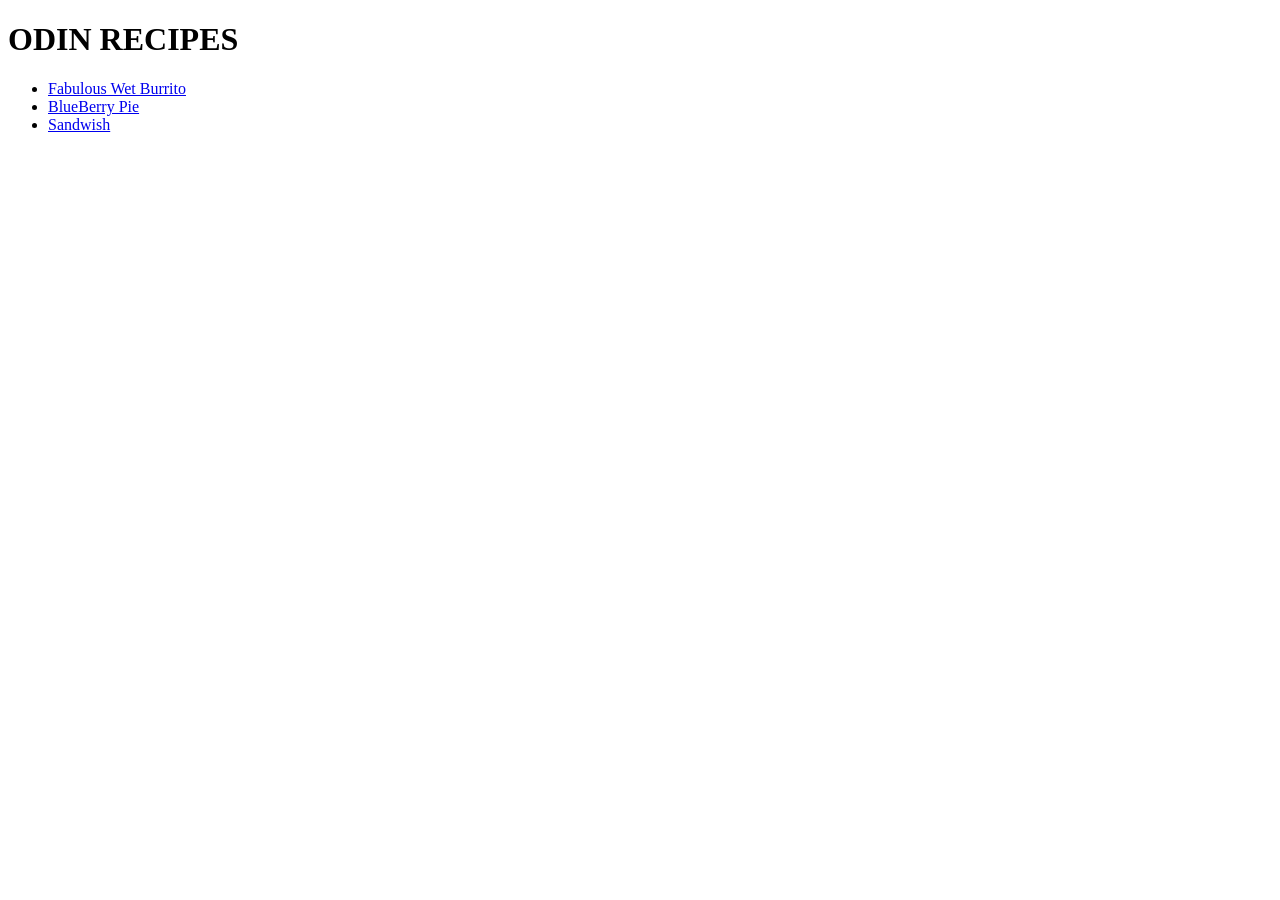
<file: index.html>
<!DOCTYPE html>
<html lang="en">
<head>
    <meta charset="UTF-8">
    <meta name="viewport" content="width=device-width, initial-scale=1.0">
    <title>Document</title>
</head>
<body>
    <h1>ODIN RECIPES</h1>
    <ul>
    <li><a href="recipes/fabulous-wet-burrito.html">Fabulous Wet Burrito</a></li>
    <li><a href="recipes/BlueBerry-pie.html">BlueBerry Pie</a></li>
    <li><a href="recipes/Sandwish.html">Sandwish</a></li>
    </ul>
</body>
</html>
</file>
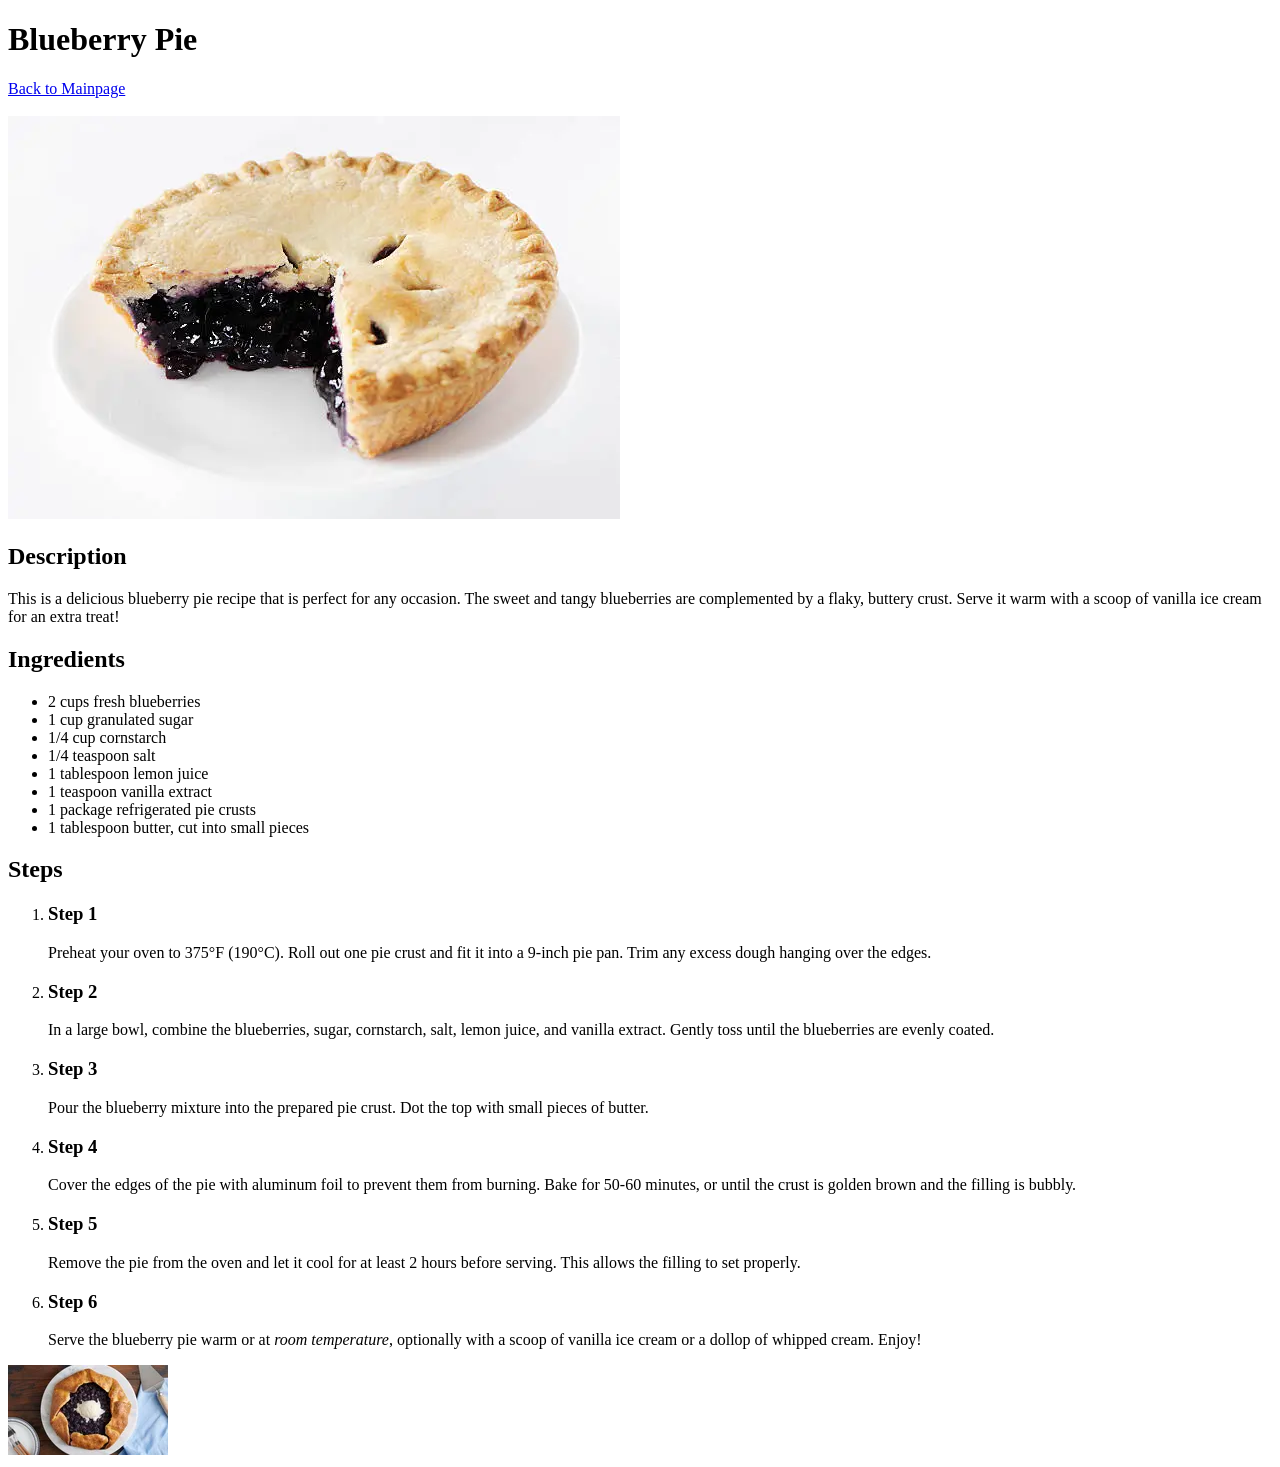
<file: recipes/BlueBerry-pie.html>
<!DOCTYPE html>
<html lang="en">
<head>
    <meta charset="UTF-8">
    <meta name="viewport" content="width=device-width, initial-scale=1.0">
    <title>Blueberry Recipes</title>
</head>
<body>
    <h1>Blueberry Pie</h1>
    <div>
    <a href="../index.html">Back to Mainpage</a>
    </div><br>
    <img src="Blueberry-pie.jpg" alt="Homemade Blueberry Pie">
    <h2>Description</h2>
    <p>This is a delicious blueberry pie recipe that is perfect for any occasion. The sweet and tangy blueberries are complemented by a flaky, buttery crust. Serve it warm with a scoop of vanilla ice cream for an extra treat!</p>
    <h2>Ingredients</h2>
    <ul>
        <li>2 cups fresh blueberries</li>
        <li>1 cup granulated sugar</li>
        <li>1/4 cup cornstarch</li>
        <li>1/4 teaspoon salt</li> 
         <li>1 tablespoon lemon juice</li>
        <li>1 teaspoon vanilla extract</li>
        <li>1 package refrigerated pie crusts</li>
        <li>1 tablespoon butter, cut into small pieces</li>
    </ul>
    <h2>Steps</h2>
    <ol>
        <li>
            <h3>Step 1</h3>
            <p>Preheat your oven to 375°F (190°C). Roll out one pie crust and fit it into a 9-inch pie pan. Trim any excess dough hanging over the edges.</p>
        </li>
        <li> 
            <h3>Step 2</h3>
            <p>In a large bowl, combine the blueberries, sugar, cornstarch, salt, lemon juice, and vanilla extract. Gently toss until the blueberries are evenly coated.</p>
        </li>
        <li>
            <h3>Step 3</h3>
            <p>Pour the blueberry mixture into the prepared pie crust. Dot the top with small pieces of butter.</p>
        </li>
        <li>
            <h3>Step 4</h3> 
            <p> Cover the edges of the pie with aluminum foil to prevent them from burning. Bake for 50-60 minutes, or until the crust is golden brown and the filling is bubbly.</p>   

        </li>
        <li>
            <h3>Step 5</h3>
            <p>Remove the pie from the oven and let it cool for at least 2 hours before serving. This allows the filling to set properly.</p>
        </li>
        <li>
            <h3>Step 6</h3>         
            <p>Serve the blueberry pie warm or at <em>room temperature</em>, optionally with a scoop of vanilla ice cream or a dollop of whipped cream. Enjoy!</p>
        </li>
    </ol>
<div>
    <img src="Blueberry.jpg" alt="Slice of Blueberry Pie">
</div>

</body>
</html>
</file>
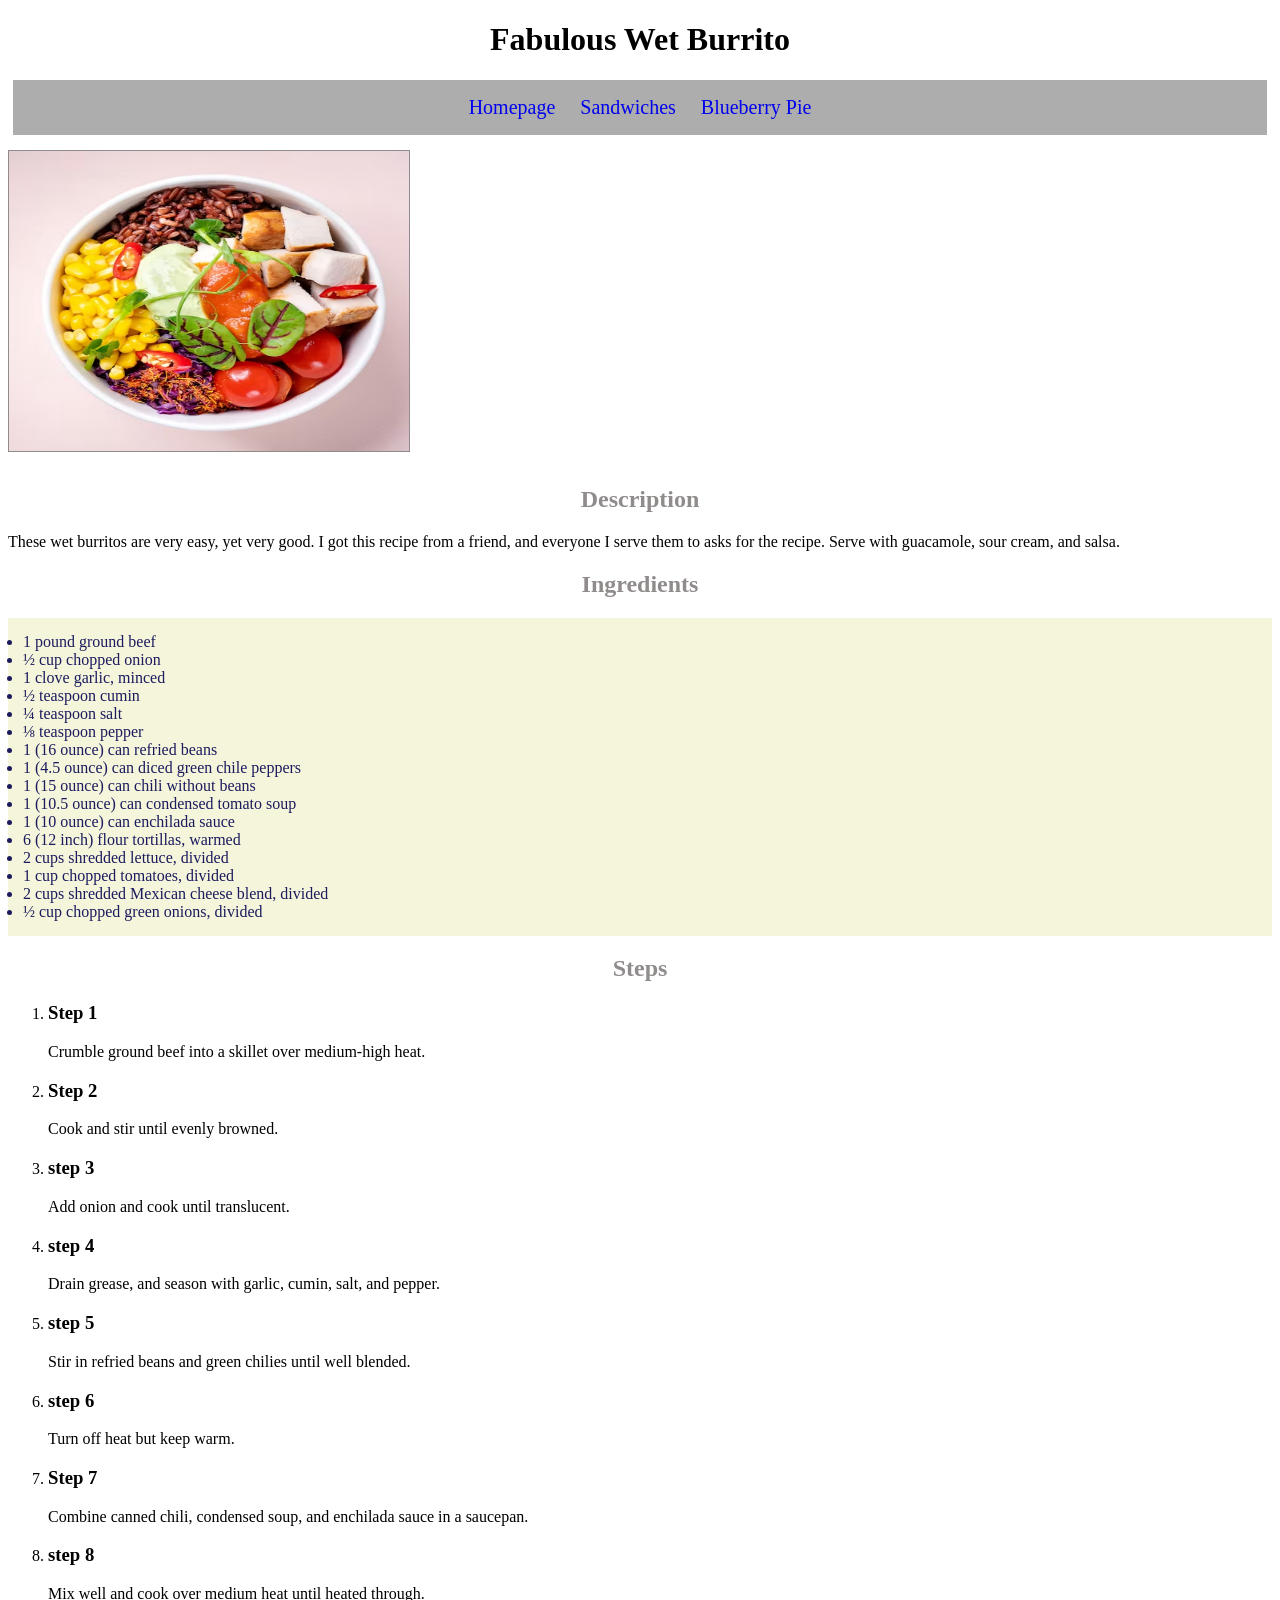
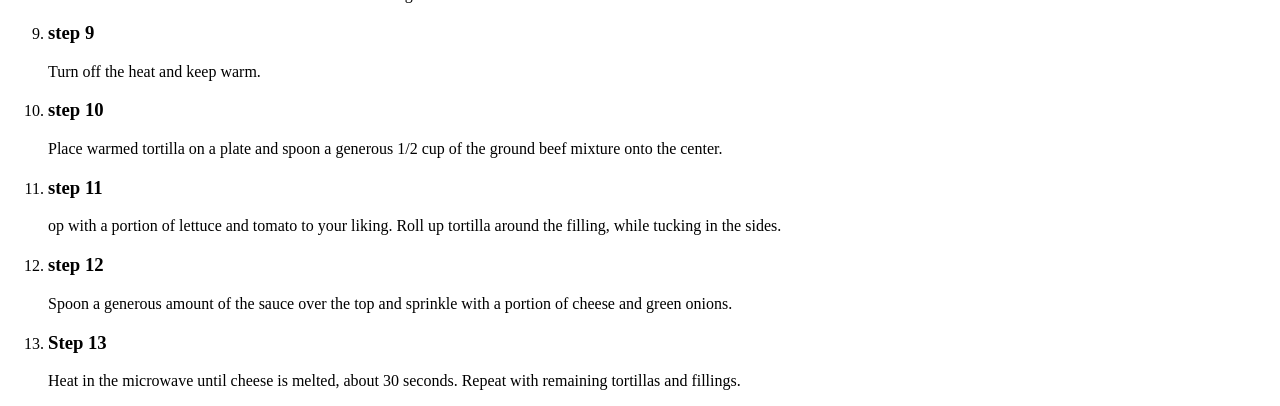
<file: recipes/fabulous-wet-burrito.html>
<!DOCTYPE html>
<html lang="en">
<head>
    <meta charset="UTF-8">
    <meta name="viewport" content="width=device-width, initial-scale=1.0">
    <link rel="stylesheet" href="style.css">
    <title>Fabulous Wet Burito</title>
</head>
<body>
     <h1>Fabulous Wet Burrito</h1>
<nav class="nav">
    <a href="../index.html">Homepage</a>
    <a href="./Sandwish.html">Sandwiches</a> 
    <a href="./BlueBerry-pie.html">Blueberry Pie</a>
</nav>
    <img src="burrito.jpg" alt="Homemade Fabulous Wet Burrito image" width="400" height="300"> 
    <h2>Description</h2>
    <p>These wet burritos are very easy, yet very good. I got this recipe from a friend, and everyone I serve them to asks for the recipe. Serve with guacamole, sour cream, and salsa.</p>
   <h2 class="styled">Ingredients</h2>
    <ul>
        <li>1 pound ground beef</li>
        <li>½ cup chopped onion</li>
        <li>1 clove garlic, minced</li>
        <li>½ teaspoon cumin</li>
        <li>¼ teaspoon salt</li>
        <li>⅛ teaspoon pepper</li>
        <li>1 (16 ounce) can refried beans</li>
        <li>1 (4.5 ounce) can diced green chile peppers</li>
        <li>1 (15 ounce) can chili without beans</li>
        <li>1 (10.5 ounce) can condensed tomato soup</li>
        <li>1 (10 ounce) can enchilada sauce</li>
        <li>6 (12 inch) flour tortillas, warmed</li>
        <li>2 cups shredded lettuce, divided</li>
        <li>1 cup chopped tomatoes, divided</li>
        <li>2 cups shredded Mexican cheese blend, divided</li>
        <li>½ cup chopped green onions, divided</li>
    </ul>
    <div class="step">
        <h2>Steps</h2>
        <ol>    
            <li>
                <h3>Step 1</h3>
                <p>Crumble ground beef into a skillet over medium-high heat.</p>
            </li>

        <li>
            <h3>Step 2</h3>
           <p>Cook and stir until evenly browned.</p>
        </li>

        <li>
            <h3>step 3</h3>
            <p>Add onion and cook until translucent.</p>
        </li>

        <li>
            <h3>step 4</h3>
           <p>Drain grease, and season with garlic, cumin, salt, and pepper.</p>
        </li>

        <li>
            <h3>step 5</h3>
            <p>Stir in refried beans and green chilies until well blended. </p>
        </li>

        <li>
            <h3>step 6</h3>
            <p>Turn off heat but keep warm.</p>
       </li>

        <li>
            <h3>Step 7</h3>
            <p>Combine canned chili, condensed soup, and enchilada sauce in a saucepan.</p>
        </li>

        <li>
            <h3>step 8</h3>
            <p>Mix well and cook over medium heat until heated through.</p>
        </li>

        <li>
            <h3>step 9</h3>
            <p>Turn off the heat and keep warm.</p>
        </li>

        <li>
            <h3>step 10</h3>
            <p>Place warmed tortilla on a plate and spoon a generous 1/2 cup of the ground beef mixture onto the center.</p>
        </li>

        <li>
            <h3>step 11</h3>
            <p>op with a portion of lettuce and tomato to your liking. Roll up tortilla around the filling, while tucking in the sides.</p>
        </li>

        <li>
            <h3>step 12</h3>
            <p>Spoon a generous amount of the sauce over the top and sprinkle with a portion of cheese and green onions.</p>
        </li>

        <li>
            <h3>Step 13</h3>
            <p>Heat in the microwave until cheese is melted, about 30 seconds. Repeat with remaining tortillas and fillings.</p>
        </li>
    </ol>
    </div>
</body>
</html>
</file>
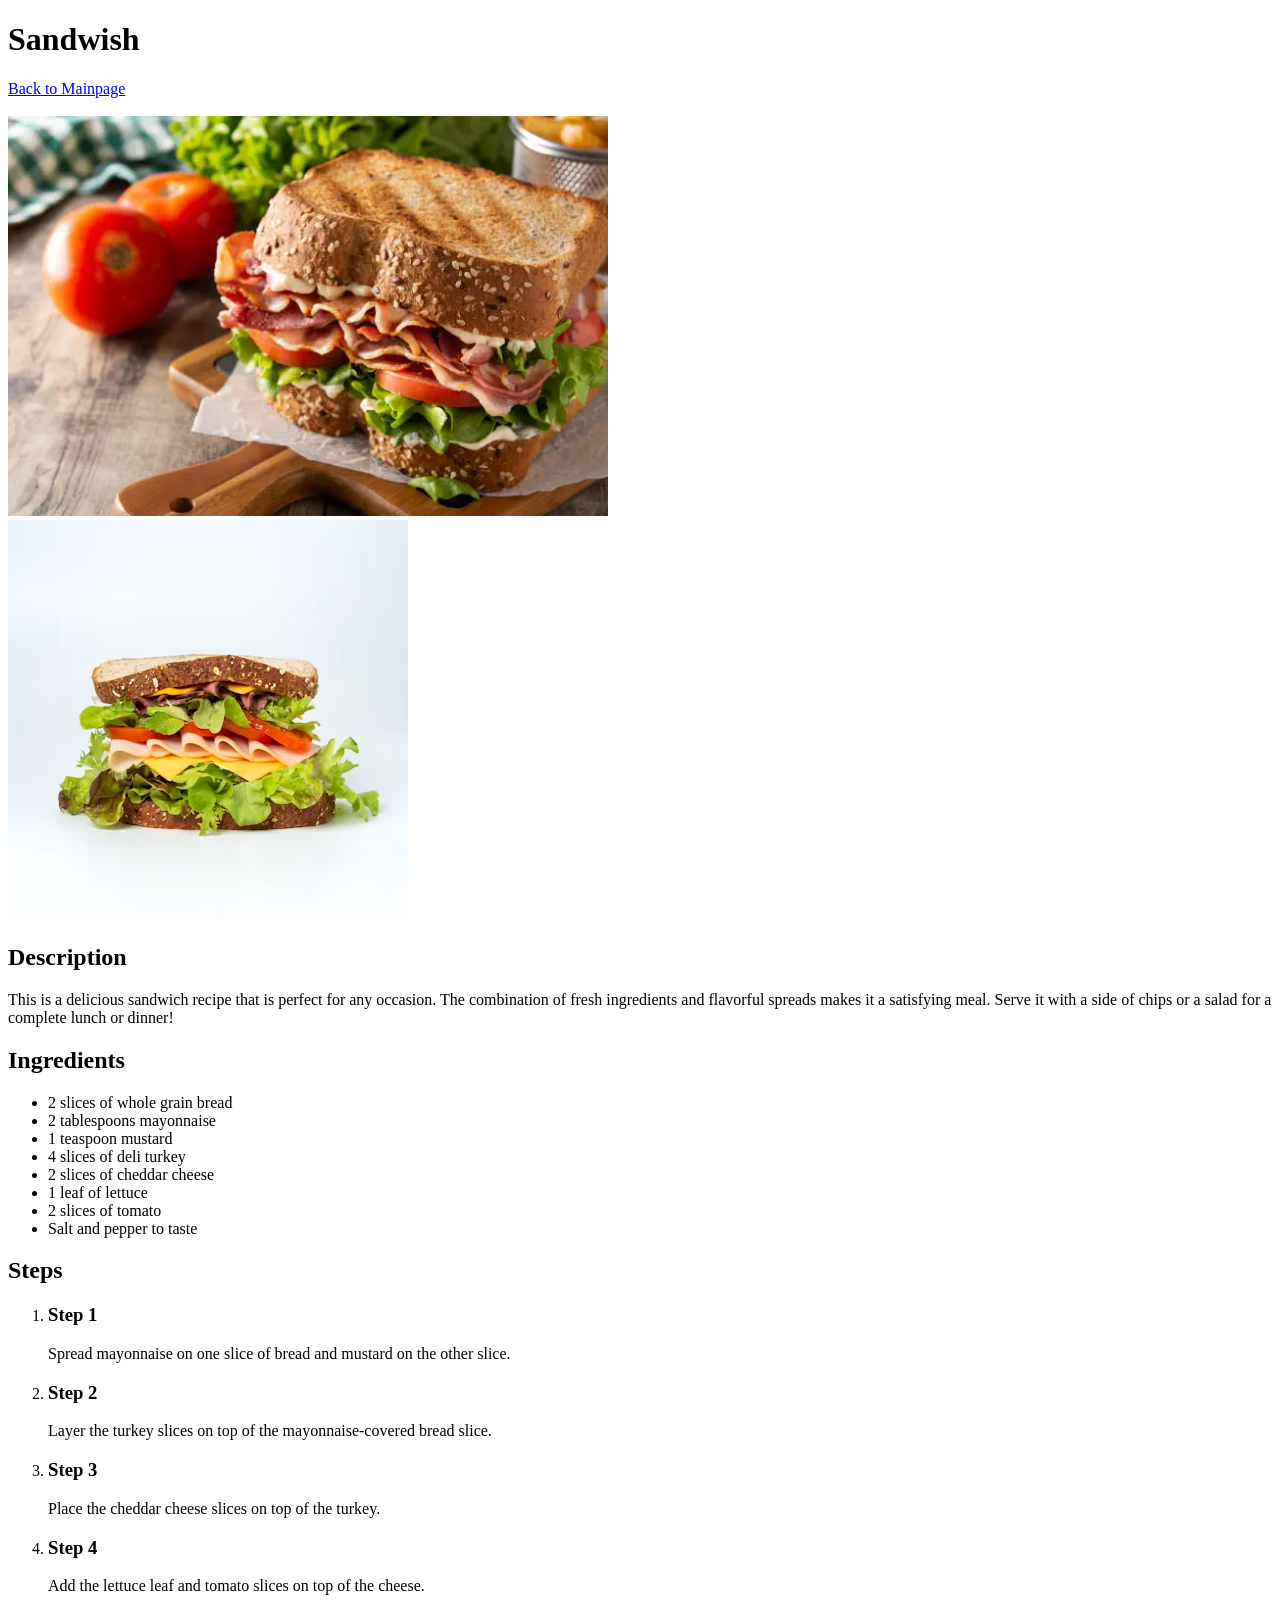
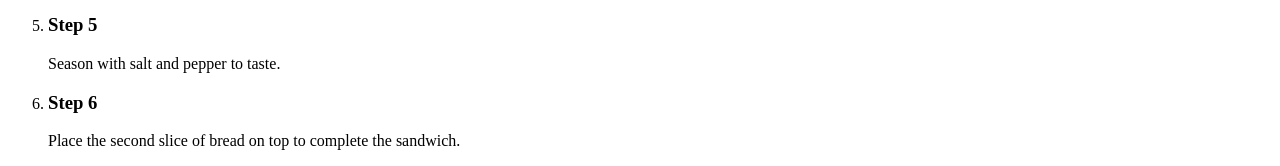
<file: recipes/Sandwish.html>
<!DOCTYPE html>
<html lang="en">
<head>
    <meta charset="UTF-8">
    <meta name="viewport" content="width=device-width, initial-scale=1.0">
    <title>Sandwish</title>
</head>
<body>
    <h1>Sandwish</h1>
    <a href="../index.html">Back to Mainpage</a><br><br>
    <img src="sandwish1.jpg" alt="Sandwish" height="400"> <br> <img src="sandwish2.jpg" alt="Sandwish" height="400" width="400">
    <h2>Description</h2>
    <p>This is a delicious sandwich recipe that is perfect for any occasion. The combination of fresh ingredients and flavorful spreads makes it a satisfying meal. Serve it with a side of chips or a salad for a complete lunch or dinner!</p>
    <h2>Ingredients</h2>    
    <ul>                
        <li>2 slices of whole grain bread</li>
        <li>2 tablespoons mayonnaise</li>
        <li>1 teaspoon mustard</li>
        <li>4 slices of deli turkey</li>
        <li>2 slices of cheddar cheese</li>
        <li>1 leaf of lettuce</li>
        <li>2 slices of tomato</li>
        <li>Salt and pepper to taste</li>       
    </ul>
    <h2>Steps</h2>
    <ol>
        <li>
            <h3>Step 1</h3>
            <p>Spread mayonnaise on one slice of bread and mustard on the other slice.</p>
        </li>
        <li>
            <h3>Step 2</h3>
            <p>Layer the turkey slices on top of the mayonnaise-covered bread slice.</p>
        </li>
        <li>
            <h3>Step 3</h3>
            <p>Place the cheddar cheese slices on top of the turkey.</p>
        </li>
        <li>
            <h3>Step 4</h3>
            <p>Add the lettuce leaf and tomato slices on top of the cheese.</p>
        </li>
        <li>
            <h3>Step 5</h3>
            <p>Season with salt and pepper to taste.</p>
        </li>
        <li>
            <h3>Step 6</h3>
            <p>Place the second slice of bread on top to complete the sandwich.</p>
        </li>
    </ol>
</body>
</html>
</file>
<file: recipes/style.css>
img{
    margin: 10px auto;
    border: 1px solid rgb(145, 140, 140);
}

a:link{
    text-decoration: none;
    font-family: 'Times New Roman', Times, serif;
    padding:10px;
}
a:hover{
    text-decoration: none;
    color:green;
    padding:10px;
    cursor: pointer;
}
.nav{
    color: rgb(145, 140, 140);
    background: rgb(173, 173, 173);
    padding: 16px;
    margin: 5px;
    font-size: 20px;
    text-align: center;
    justify-content: center;
}
h2{
    font-family: 'Times New Roman', Times, serif;
    color: rgb(145, 140, 140);
    font-size: 24px;
    text-align: center;
}

ul{
    background-color:beige;
    color: rgb(27, 27, 94);
    font-family: 'Times New Roman', Times, serif;
    padding: 15px;
}
h1{
    font-family: 'Inter', 'poppins' sans-serif;
    color: black;
    text-align: center;
}
</file>
